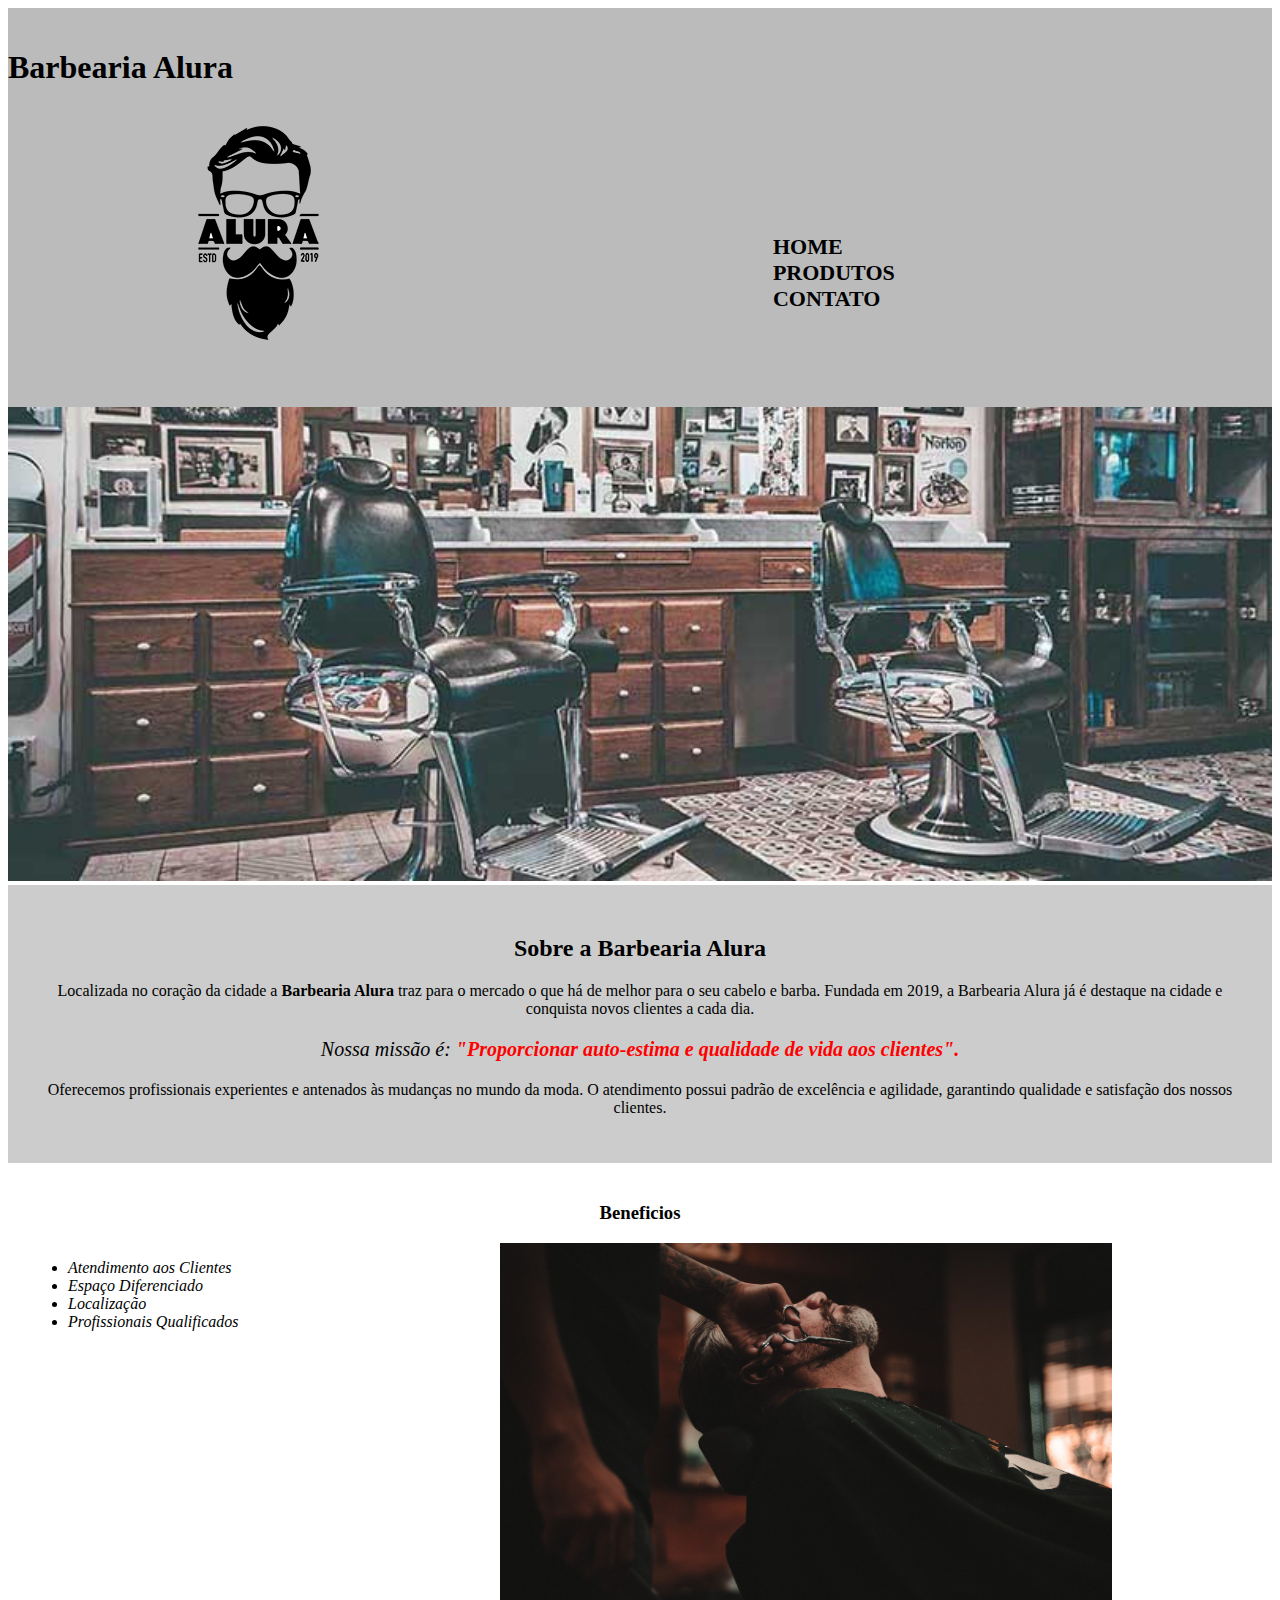
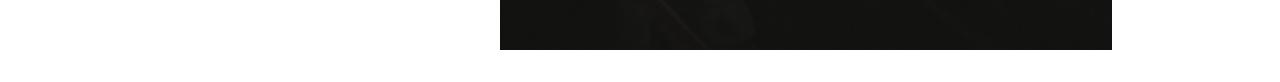
<file: index.html>
<!DOCTYPE html>
<html lang="pt-br">
    <head>
      <meta charset="UTF-8">
      <title>Barbearia Alura</title>
      <link rel="stylesheet" href="style-home.css">
      
    </head>

    <body>
      <header>
        <h1 class="titulo-pricipal"> Barbearia Alura</h1>
        <div class="caixa">
          <h1><img src="logo.png" alt="logo preto barbearia"></h1>
     
          <nav>    
              <ul>
                  <li><a href="index.html">Home</a></li>
                  <li><a href="produtos.html">Produtos</a></li>
                  <li><a href="contato.html">Contato</a></li>  
              </ul>
          </nav>
      </div>    
       
      </header>
      <img id="banner" src="banner.jpg" alt="Banner Barbearia">  
      <div class="principal">
      <h2 class="titulo-centralizado">Sobre a Barbearia Alura</h2>
      <p>Localizada no coração da cidade a <strong>Barbearia Alura</strong> traz para o mercado o que 
há de melhor para o seu cabelo e barba. Fundada em 2019, a Barbearia Alura já é
destaque na cidade e conquista novos clientes a cada dia.</p>

      <p id="missao"><em>Nossa missão é: <strong>"Proporcionar auto-estima e qualidade de vida aos clientes".</strong></em></p>

      <p>Oferecemos profissionais experientes e antenados às mudanças no mundo da moda. 
O atendimento possui padrão de excelência e agilidade, garantindo qualidade e 
satisfação dos nossos clientes.</p>
      </div>
      <div class="beneficios">
     
        <h3 class="titulo-centralizado">Beneficios</h3>
     
          <ul>
             <li class="itens">Atendimento aos Clientes</li>
             <li class="itens">Espaço Diferenciado</li>
             <li class="itens">Localização</li>
             <li class="itens">Profissionais Qualificados</li>
         </ul>
         <img class="imagembeneficios" src="beneficios.jpg" alt="imagem beneficios">
     </div>

   </body>
</html>
</file>
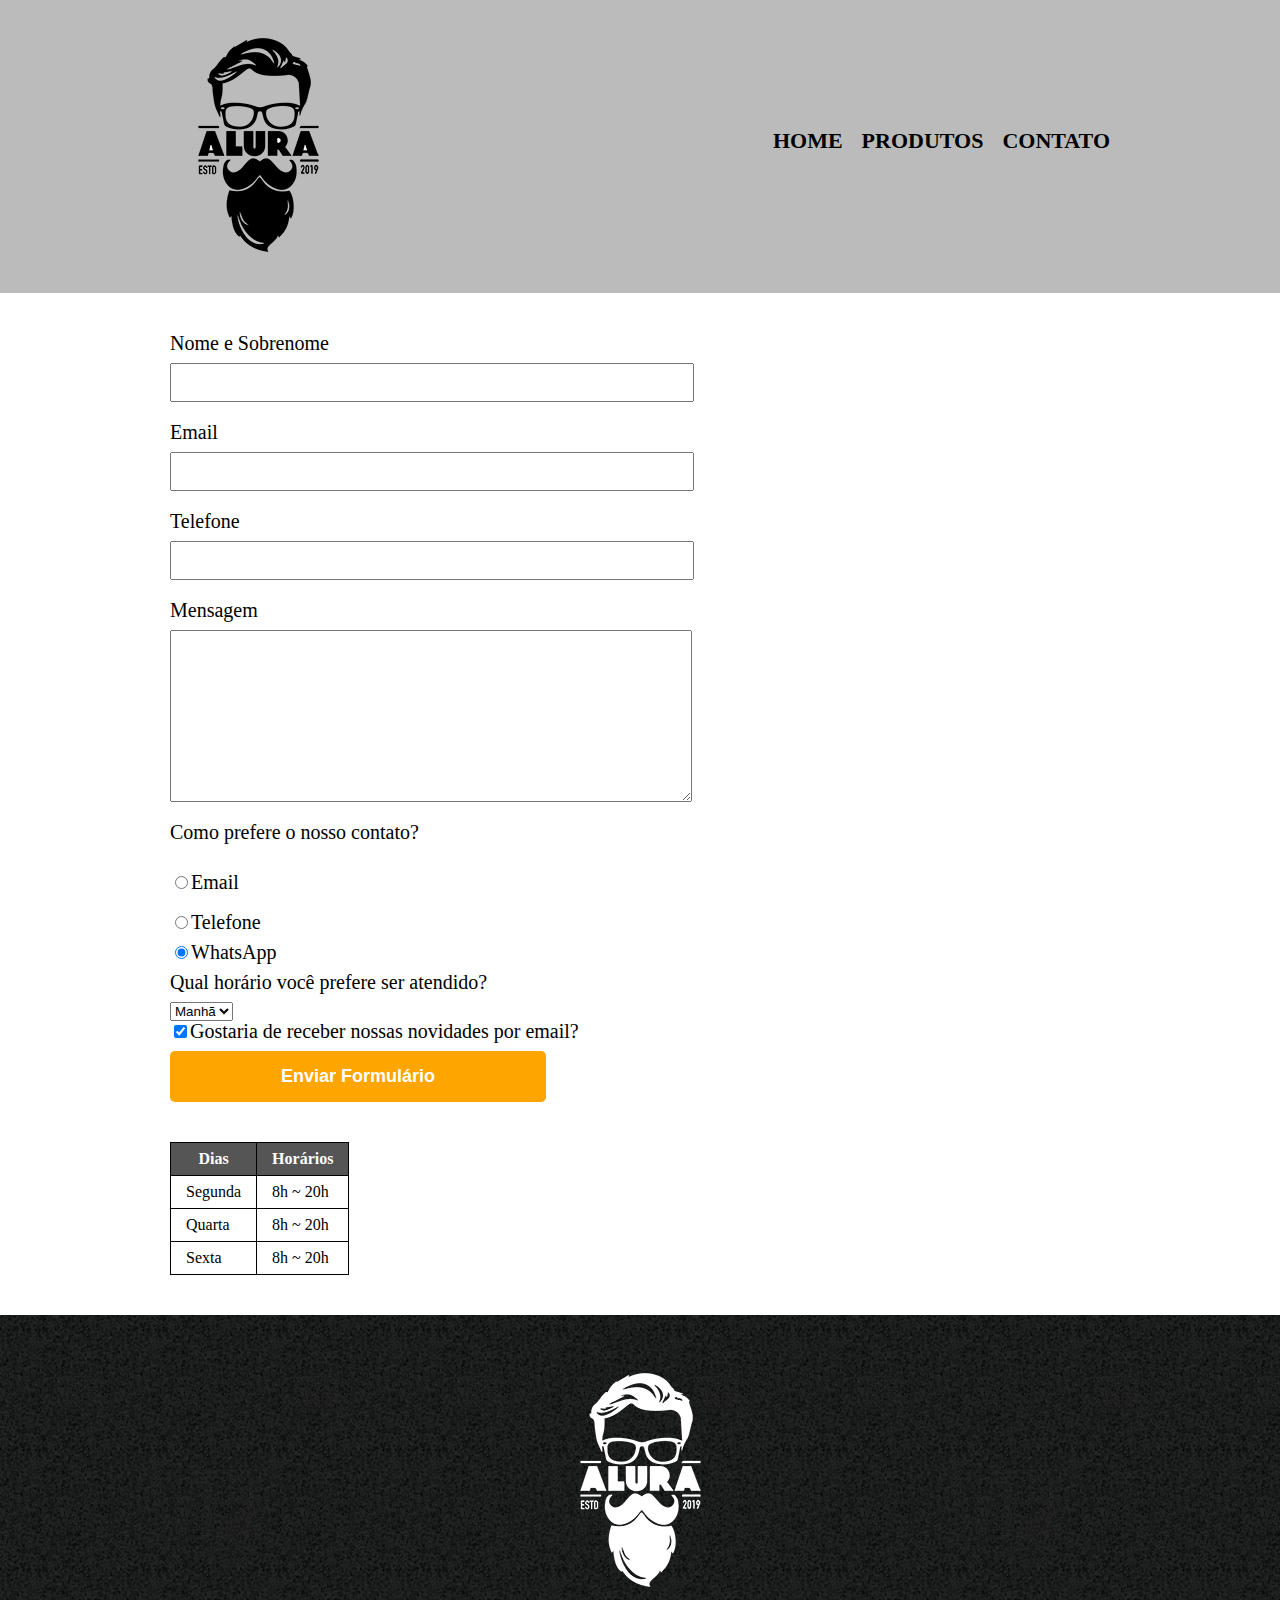
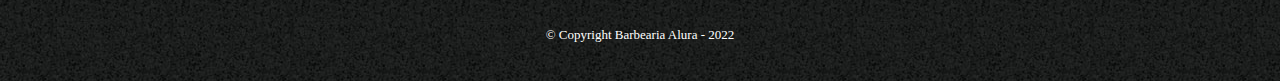
<file: contato.html>
<!DOCTYPE html>
<html lang=”pt-br”> 
    <head>
        <meta charset="UTF-8">
        <title>Contato</title>

        <link rel="stylesheet" href="reset.css">
        <link rel="stylesheet" href="style.css">

    </head>
    <body>
        <header>
            <div class="caixa">
                <h1><img src="logo.png" alt="Logo preto da Barbearia Alura"></h1>
           

                <nav>    
                    <ul>
                        <li><a href="index.html">Home</a></li>
                        <li><a href="produtos.html">Produtos</a></li>
                        <li><a href="contato.html">Contato</a></li>  
                    </ul>
                </nav>
            </div>    
        </header>
        <main>
           <form>
            <label for="nomesobrenome">Nome e Sobrenome</label>
            <input type="text" id="nomesobrenome" class="input-padrao" required>

            <label for="email">Email</label>
            <input type="email" id="email" class="input-padrao" required>

            <label for="telefone">Telefone</label>
            <input type="tel" id="telefone" class="input-padrao" required>
            
            <label for="mensagem">Mensagem</label>
            <textarea cols="70" rows="10" id="mensagem" class="input-padrao" required></textarea>

            <fieldset>
               <legend>Como prefere o nosso contato?</legend>

               <label class="checkbox" for="radio-email"><input type="radio" name="contato" value="Email" id="radio-email">Email</label>
            
               <label for="radio-telefone"><input type="radio" name="contato" value="telefone" id="radio-telefone">Telefone</label>
               
               <label for="radio-whatsapp"><input type="radio" name="contato" value="whatsapp" id="radio-whatsapp" checked>WhatsApp</label>
            </fieldset>

            <fieldset> 
                <legend>Qual horário você prefere ser atendido?</legend>

                <select>
                    <option>Manhã</option>
                    <option>Tarde</option>
                    <option>Noite</option>
                </select>

            </fieldset> 

            <label><input type="checkbox" checked>Gostaria de receber nossas novidades por email?</label>

            <input type="submit" value="Enviar Formulário" class="enviar">
           </form>

           <table>
                <thead>
                    <tr>
                        <th>Dias</th>
                        <th>Horários</th>
                    </tr>
                </thead>  
                
                <tbody>
                    <tr>
                        <td>Segunda</td>
                        <td>8h ~ 20h</td>
                    </tr>
                    
                    <tr>
                        <td>Quarta</td>
                        <td>8h ~ 20h</td>
                    </tr>

                    <tr>
                        <td>Sexta</td>
                        <td>8h ~ 20h</td>
                    </tr>
                </tbody>    
           </table>

        </main>

        <footer>
            <img src="logo-branco.png" alt="Logo branco da Barbearia Alura ">
            <p class="copyright">&copy; Copyright Barbearia Alura - 2022</p>
        </footer>
    </body>
</html>
</file>
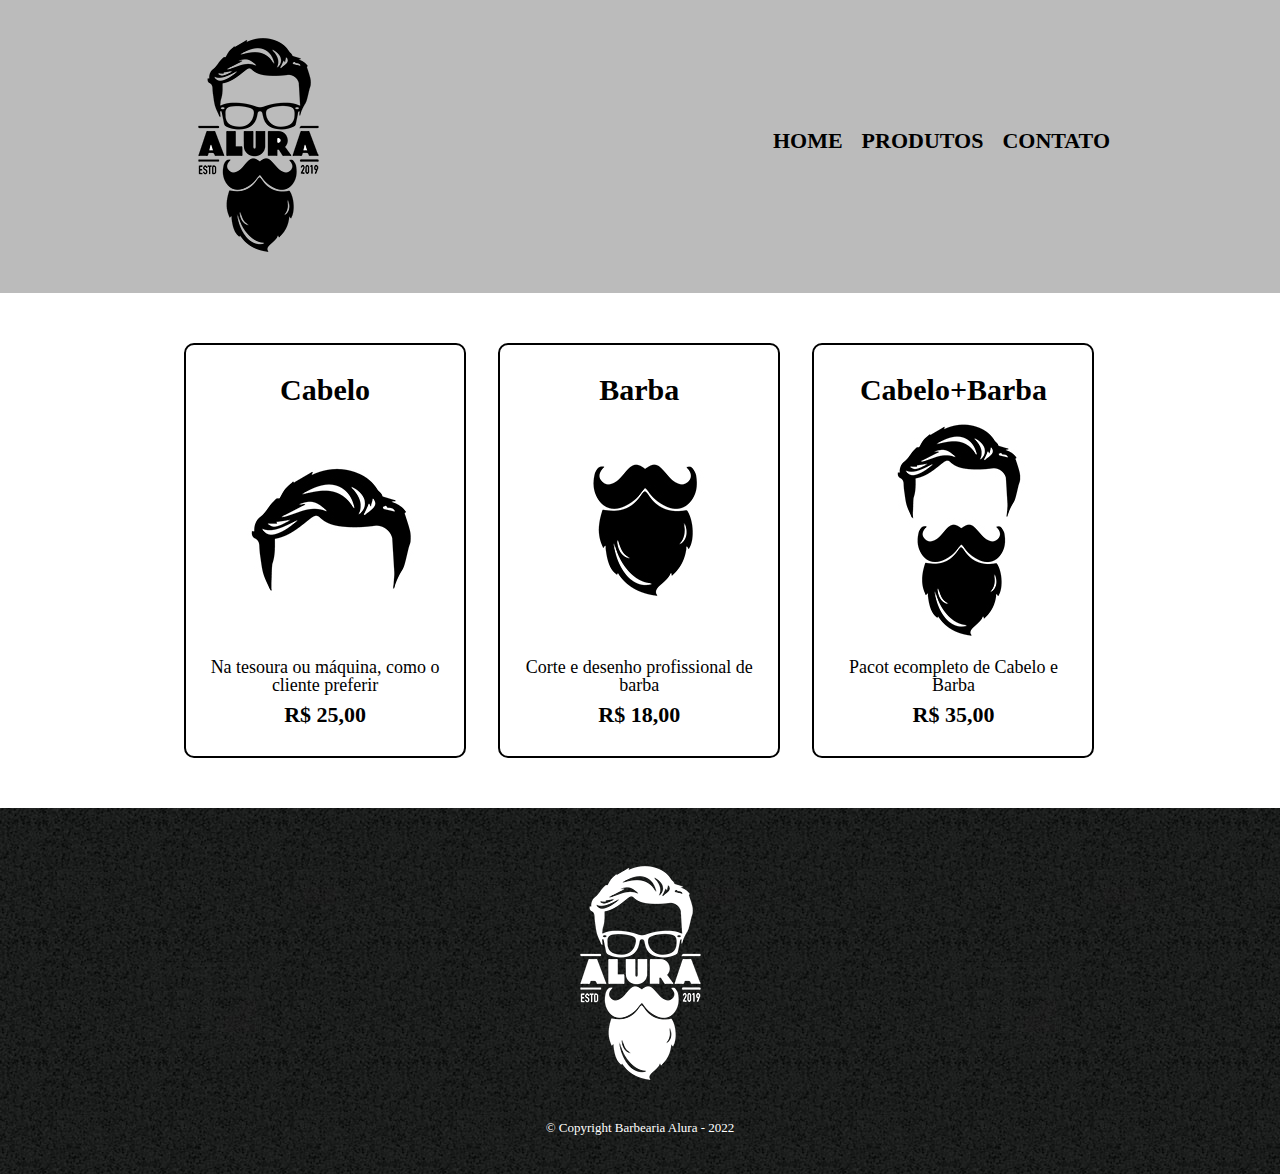
<file: produtos.html>
<!DOCTYPE html>
<html lang="pt-br"> 
    <head>
        <meta charset="UTF-8">
        <title>Produtos -  Barbearia Alura</title>

        <link rel="stylesheet" href="reset.css">
        <link rel="stylesheet" href="style.css">

    </head>
    <body>
        <header>
            <div class="caixa">
                <h1><img src="logo.png" alt="logo preto barbearia"></h1>
           

                <nav>    
                    <ul>
                        <li><a href="index.html">Home</a></li>
                        <li><a href="produtos.html">Produtos</a></li>
                        <li><a href="contato.html">Contato</a></li>  
                    </ul>
                </nav>
            </div>    
        </header>   
        
        <main>
           <ul class="produtos">
              <li>
                <h2>Cabelo</h2> 
                <img src="cabelo.jpg" alt="ilustração cabelo">
                <p class="produto-descricao">Na tesoura ou máquina, como o cliente preferir</p>
                <p class="produto-preco">R$ 25,00</p>
              </li>

              <li>
                <h2>Barba</h2>
                <img src="barba.jpg" alt="ilustração barba">
                <p class="produto-descricao">Corte e desenho profissional de barba</p>
                <p class="produto-preco">R$ 18,00</p>
              </li>

              <li>
                <h2>Cabelo+Barba</h2>
                <img src="cabelo+barba.jpg" alt="ilustração cabelo e barba">
                <p class="produto-descricao">Pacot ecompleto de Cabelo e Barba</p>
                <p class="produto-preco">R$ 35,00</p>
              </li>


           </ul>
        </main>
        <footer>
            <img src="logo-branco.png" alt="logo branco barberia">
            <p class="copyright">&copy; Copyright Barbearia Alura - 2022</p>
        </footer>
    </body>
</html>
</file>
<file: style-home.css>
#banner {
    width: 100%;
}

header{
    background: #bbbbbb;
    padding: 20px 0;
    
    }

.caixa{
    position: relative;
    width: 940px;
    margin: 0 auto;
}

nav {
    position: absolute;
    top: 110px;
    right: 0;
}

nav li{
    display: inline;
    margin: 0 0 0 15px;
    
}

nav a{
    text-transform: uppercase;
    color: #000000;
    font-weight: bold;
    font-size: 22px;
    text-decoration: none;
}
nav a:hover{
    color: #c78c19;
    text-decoration: underline;
}


.principal { 
    background: #cccccc;
    padding: 30px;
}

.titulo-principal {
    padding-left: 20px;
}

.titulo-centralizado {
    text-align: center
}

p {
    text-align: center;
}

#missao {
    font-size: 20px;
}

em strong {
        color: red;
}

.itens {
   font-style: italic;
}

.beneficios {
    background: white;
    padding: 20px;
}

ul {
    display: inline-block;
    vertical-align: top;
    width: 20%;
    margin-right: 15%;
}

.imagembeneficios {
    width: 50%;
}
</file>
<file: style.css>
header{
    background: #bbbbbb;
    padding: 20px 0;
    }

.caixa{
    position: relative;
    width: 940px;
    margin: 0 auto;
}

nav {
    position: absolute;
    top: 110px;
    right: 0;
}

nav li{
    display: inline;
    margin: 0 0 0 15px;
    
}

nav a{
    text-transform: uppercase;
    color: #000000;
    font-weight: bold;
    font-size: 22px;
    text-decoration: none;

}

nav a:hover{
    color: #c78c19;
    text-decoration: underline;
}
.produtos{
    width: 940px;
    margin: 0 auto;
    padding: 50px 0;
    }

.produtos li{
    display: inline-block;
    text-align: center;
    width: 30%;
    vertical-align: top;
    margin: 0 1.5%;
    padding: 30px 20px;
    box-sizing: border-box;
    border: solid 2px #000000;
    border-radius: 10px;
}

.produtos li:hover {
    border-color: #c78c19;
     
}

.produtos li:active {
    border-color: #088c19;
}

.produtos li:hover h2 {
    font-size: 34px;
}

.produtos h2 {
    font-size: 30px;
    font-weight: bold;
}

.produto-descricao {
    font-size: 18px;
}

.produto-preco {
    font-size:22px ;
    font-weight: bold;
    margin-top: 10px;
}

footer{
    text-align: center;
    background: url("bg.jpg");
    padding: 40px 0;
}

.copyright {
    color: #ffffff;
    font-size: 13px;
    margin: 20px 0 0 ;
}

main {
    width: 940px;
    margin: 0 auto;
}

form {
    margin: 40px 0;
}

form label, form legend {
   display: block; 
   font-size: 20px;
   margin: 0 0 10px;
}

.input-padrao {
    display: block;
    margin: 0 0 20px;
    padding: 10px 25px;
    width: 50%;
}

.checkbox {
    margin: 20px 0;
}

.enviar {
    width: 40%;
    padding: 15px 0;
    background: orange;
    color: white;
    font-weight: bold;
    font-size: 18px;
    border: none;
    border-radius: 5px;
    transition: 2s all;
    cursor: pointer;
}
.enviar:hover {
    background:red;
    transform: scale(1.2);
}

table {
    margin: 20px 0 40px;
}

thead {
    background: #555555;
    color: white;
    font-weight: bold;

}

td, th {
    border: 1px solid #000000;
    padding: 8px 15px;

}
</file>
